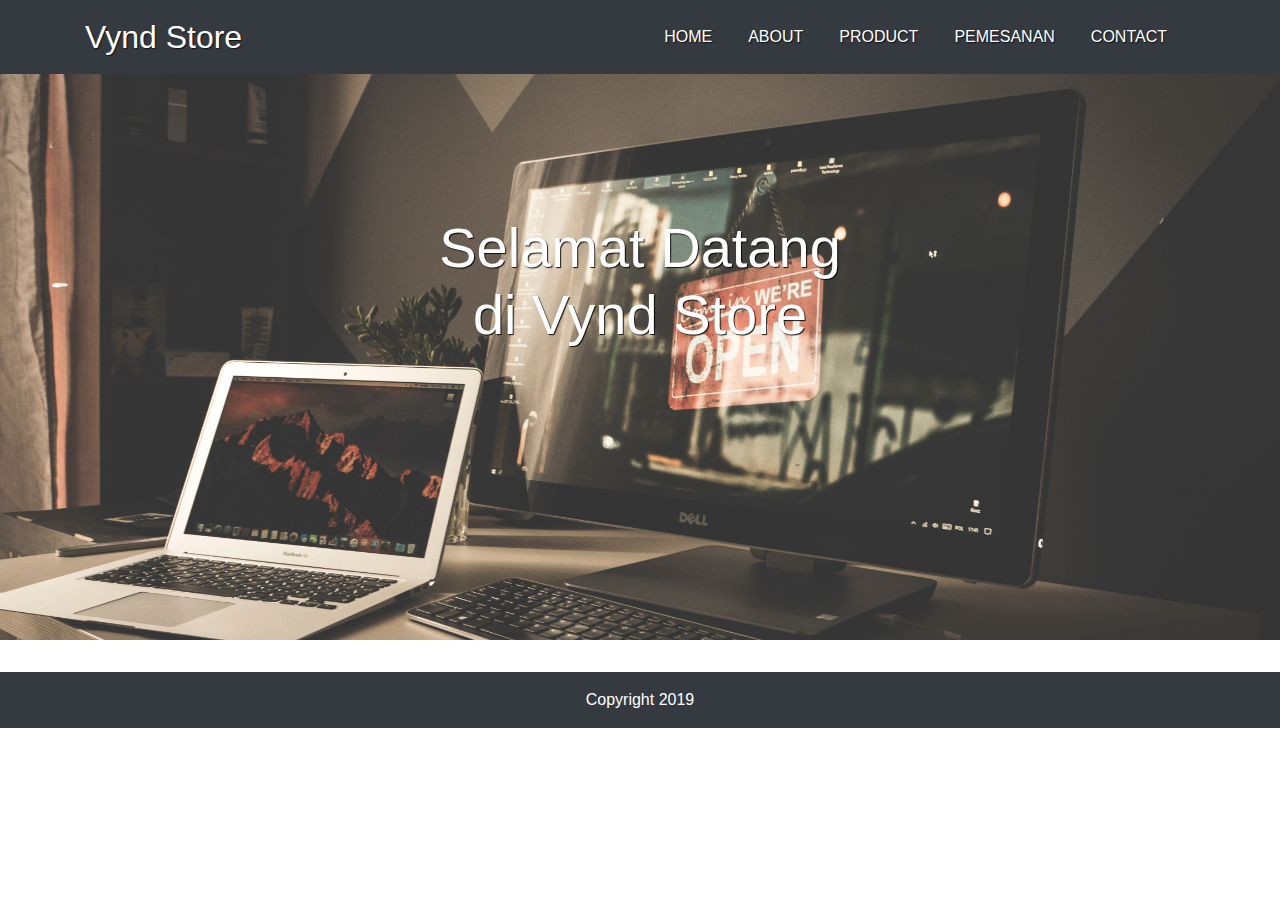
<file: index.html>
<!doctype html>
<html lang="en">
  <head>
    <!-- Required meta tags -->
    <meta charset="utf-8">
    <meta name="viewport" content="width=device-width, initial-scale=1, shrink-to-fit=no">

    <!-- Bootstrap CSS -->
    <link rel="stylesheet" type="text/css" href="css/bootstrap.min.css">

    <!-- My CSS -->
    <link rel="stylesheet" href="style.css">

    <title>Vynd Store</title>
  </head>
  <body>

    <!-- Optional JavaScript -->
    <script type="text/javascript" src="js/bootstrap.min.js"></script>

    <!-- Navbar -->
    <nav class="navbar fixed-top navbar-expand-lg navbar-light bg-dark">
      <div class="container">
          <a class="navbar-brand" href="#">Vynd Store</a>
          <button class="navbar-toggler" type="button" data-toggle="collapse" data-target="#navbarNavAltMarkup" aria-controls="navbarNavAltMarkup" aria-expanded="false" aria-label="Toggle navigation">
            <span class="navbar-toggler-icon"></span>
          </button>
          <div class="collapse navbar-collapse" id="navbarNavAltMarkup">
            <div class="navbar-nav ml-auto">
              <a class="nav-item nav-link" href="#home">Home <span class="sr-only">(current)</span></a>
              <a class="nav-item nav-link" href="about.html">About</a>
              <a class="nav-item nav-link" href="product.html">Product</a>
              <a class="nav-item nav-link" href="order.html">Pemesanan</a>
              <a class="nav-item nav-link" href="contact.html">Contact</a>
            </div>
          </div>
          </div>
        </nav>

    <!-- Jumbotron -->
    <div class="home">
    <section class="home" id="home">
    <div class="jumbotron jumbotron-fluid jumbotron-home">
      <div class="container">
        <h1 class="display-4">Selamat Datang <br>di Vynd Store </h1>
      </div>
    </div>
    </section>
    </div>

    <footer class="bg-dark text-white">
      <div class="container">
        <div class="row pt-3">
          <div class="col text-center">
            <p>Copyright 2019</p>
          </div>
        </div>
      </div>
    </footer>


  </body>
</html>
</file>
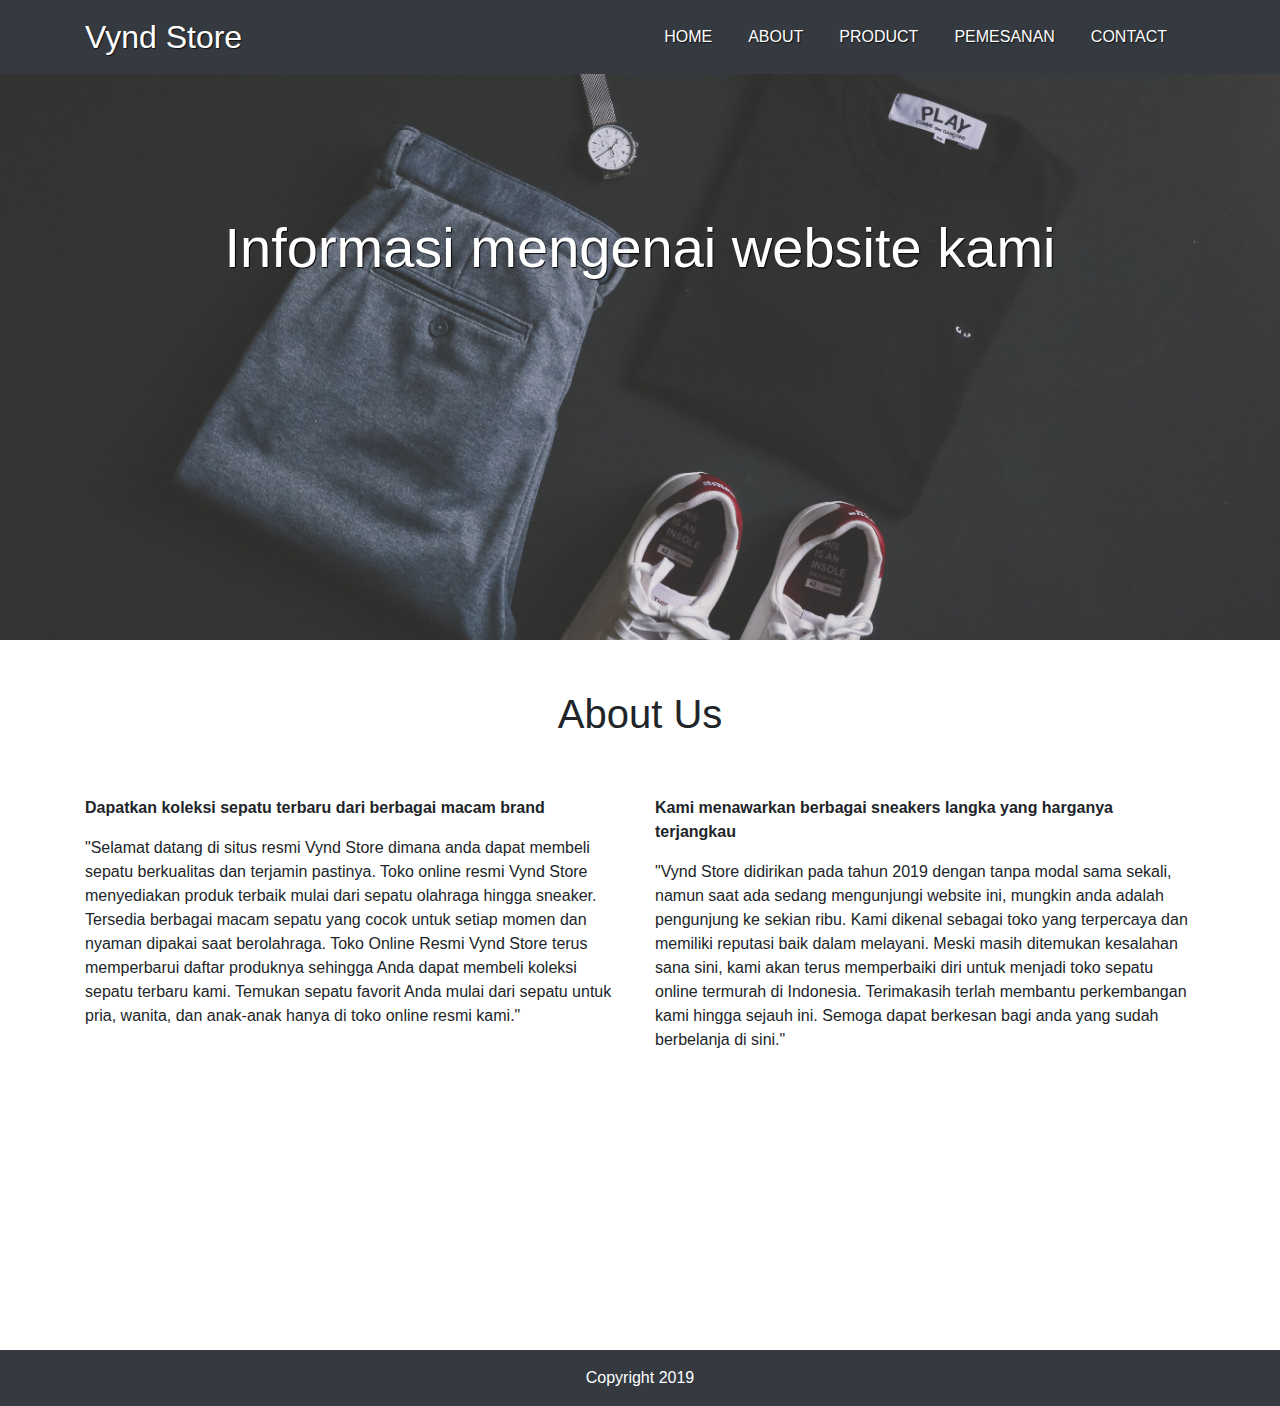
<file: about.html>
<!doctype html>
<html lang="en">
  <head>
    <!-- Required meta tags -->
    <meta charset="utf-8">
    <meta name="viewport" content="width=device-width, initial-scale=1, shrink-to-fit=no">

    <!-- Bootstrap CSS -->
    <link rel="stylesheet" type="text/css" href="css/bootstrap.min.css">

    <!-- My CSS -->
    <link rel="stylesheet" href="style.css">

    <title>Vynd Store</title>
  </head>
  <body>

    <!-- Optional JavaScript -->
    <script type="text/javascript" src="js/bootstrap.min.js"></script>

    <!-- Navbar -->
    <nav class="navbar fixed-top navbar-expand-lg navbar-light bg-dark">
      <div class="container">
          <a class="navbar-brand" href="#">Vynd Store</a>
          <button class="navbar-toggler" type="button" data-toggle="collapse" data-target="#navbarNavAltMarkup" aria-controls="navbarNavAltMarkup" aria-expanded="false" aria-label="Toggle navigation">
            <span class="navbar-toggler-icon"></span>
          </button>
          <div class="collapse navbar-collapse" id="navbarNavAltMarkup">
            <div class="navbar-nav ml-auto">
              <a class="nav-item nav-link" href="index.html">Home</a> 
              <a class="nav-item nav-link" href="#about">About<span class="sr-only">(current)</span></a>
              <a class="nav-item nav-link" href="product.html">Product</a>
              <a class="nav-item nav-link" href="order.html">Pemesanan</a>
              <a class="nav-item nav-link" href="contact.html">Contact</a>
            </div>
          </div>
          </div>
        </nav>

    <!-- Jumbotron -->
    <section class="home" id="home">
    <div class="jumbotron jumbotron-fluid jumbotron-about">
      <div class="container">
        <h1 class="display-4">Informasi mengenai website kami </h1>
      </div>
    </div>
    </section>

    <!-- Kolom About -->
    <section class="about" id="about">
        <div class="container">
          <div class="row">
            <div class="col text-center">
              <h1 id="about">About Us</h1>
            </div>
          </div>
          <div class="desk">
          <div class="row">
            <div class="col
            ">
              <p><b>Dapatkan koleksi sepatu terbaru dari berbagai macam brand </b></p>
              <p>"Selamat datang di situs resmi Vynd Store dimana anda dapat membeli sepatu berkualitas dan terjamin pastinya.
                Toko online resmi Vynd Store menyediakan produk terbaik mulai dari sepatu olahraga hingga sneaker. Tersedia berbagai macam sepatu yang cocok untuk setiap momen dan nyaman dipakai saat berolahraga. Toko Online Resmi Vynd Store terus memperbarui daftar produknya sehingga Anda dapat membeli koleksi sepatu terbaru kami. Temukan sepatu favorit Anda mulai dari sepatu untuk pria, wanita, dan anak-anak hanya di toko online resmi kami."
              </p>
            </div>
            <div class="col">
                <p><b>Kami menawarkan berbagai sneakers langka yang harganya terjangkau</b></p>
                <p>"Vynd Store didirikan pada tahun 2019 dengan tanpa modal sama sekali, namun saat ada sedang mengunjungi website ini, mungkin anda adalah pengunjung ke sekian ribu. Kami dikenal sebagai toko yang terpercaya dan memiliki reputasi baik dalam melayani. Meski masih ditemukan kesalahan sana sini, kami akan terus memperbaiki diri untuk menjadi toko sepatu online termurah di Indonesia. Terimakasih terlah membantu perkembangan kami hingga sejauh ini. Semoga dapat berkesan bagi anda yang sudah berbelanja di sini."
                </p>
              </div>
          </div> 
        </div>
        </div>
    </section>
    
    <footer class="bg-dark text-white">
        <div class="container">
          <div class="row pt-3">
            <div class="col text-center">
              <p>Copyright 2019</p>
            </div>
          </div>
        </div>
      </footer>

  </body>
</html>
</file>
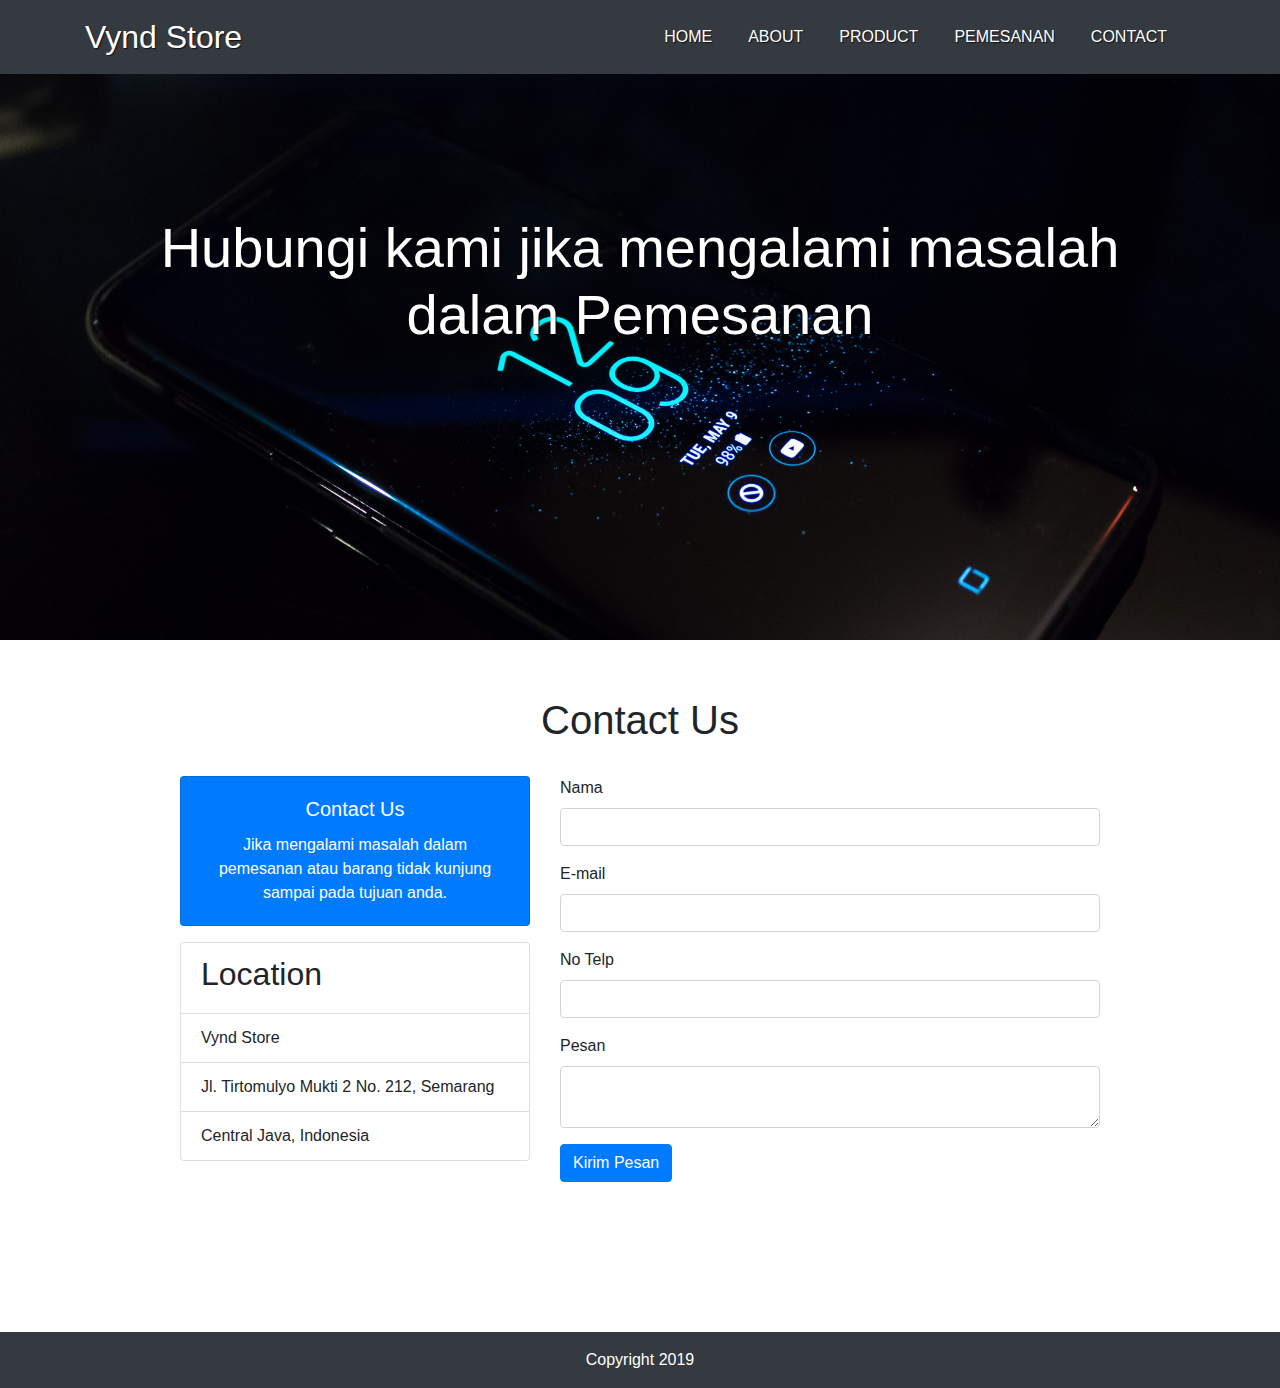
<file: contact.html>
<!doctype html>
<html lang="en">
  <head>
    <!-- Required meta tags -->
    <meta charset="utf-8">
    <meta name="viewport" content="width=device-width, initial-scale=1, shrink-to-fit=no">

    <!-- Bootstrap CSS -->
    <link rel="stylesheet" type="text/css" href="css/bootstrap.min.css">

    <!-- My CSS -->
    <link rel="stylesheet" href="style.css">

    <title>Vynd Store</title>
  </head>
  <body>

    <!-- Optional JavaScript -->
    <script type="text/javascript" src="js/bootstrap.min.js"></script>

    <!-- Navbar -->
    <nav class="navbar fixed-top navbar-expand-lg navbar-light bg-dark">
      <div class="container">
          <a class="navbar-brand" href="#">Vynd Store</a>
          <button class="navbar-toggler" type="button" data-toggle="collapse" data-target="#navbarNavAltMarkup" aria-controls="navbarNavAltMarkup" aria-expanded="false" aria-label="Toggle navigation">
            <span class="navbar-toggler-icon"></span>
          </button>
          <div class="collapse navbar-collapse" id="navbarNavAltMarkup">
            <div class="navbar-nav ml-auto">
              <a class="nav-item nav-link" href="index.html">Home</a> 
              <a class="nav-item nav-link" href="about.html">About</a>
              <a class="nav-item nav-link" href="product.html">Product</a>
              <a class="nav-item nav-link" href="order.html">Pemesanan</a>
              <a class="nav-item nav-link" href="#contact">Contact<span class="sr-only">(current)</span></a>
            </div>
          </div>
          </div>
        </nav>

    <!-- Jumbotron -->
    <section class="home" id="home">
    <div class="jumbotron jumbotron-fluid jumbotron-contact">
      <div class="container">
        <h1 class="display-4">Hubungi kami jika mengalami masalah dalam Pemesanan</h1>
      </div>
    </div>
    </section>

    <!-- Contact -->
  <section id="contact" class="contact">
    <div class="container">
      <div class="row pt-4 ">
        <div class="col text-center">
          <h1>Contact Us</h1>
        </div>
      </div>
  
      <div class="row justify-content-center">
        <div class="col-lg-4">
          <div class="card text-white bg-primary mb-3 mt-4 text-center">
            <div class="card-body">
              <h5 class="card-title">Contact Us</h5>
              <p class="card-text">Jika mengalami masalah dalam pemesanan atau barang tidak kunjung sampai pada tujuan anda.</p>
            </div>
          </div>
          <ul class="list-group">
            <li class="list-group-item"><h2>Location</h2></li>
            <li class="list-group-item">Vynd Store</li>
            <li class="list-group-item">Jl. Tirtomulyo Mukti 2 No. 212, Semarang</li>
            <li class="list-group-item">Central Java, Indonesia</li>
          </ul>
        </div>
  
        <div class="col-lg-6">
          <form>
            <div class="form-group mt-4">
              <label for="nama">Nama</label>
              <input type="text" class="form-control" id="nama">
            </div>
            <div class="form-group">
              <label for="nama">E-mail</label>
              <input type="text" class="form-control" id="email">
            </div>
            <div class="form-group">
              <label for="nama">No Telp</label>
              <input type="text" class="form-control" id="telp">
            </div>
            <div class="form-group">
              <label for="nama">Pesan</label>
              <textarea name="pesan" id="pesan" class="form-control"></textarea>
            </div>
            <div class="form-group">
              <button type="button" class="btn btn-primary">Kirim Pesan</button>
            </div>
          </form>
        </div>
      </div>
    </div>
    </section>

    <footer class="bg-dark text-white">
        <div class="container">
          <div class="row pt-3">
            <div class="col text-center">
              <p>Copyright 2019</p>
            </div>
          </div>
        </div>
      </footer>
      

  </body>
</html>
</file>
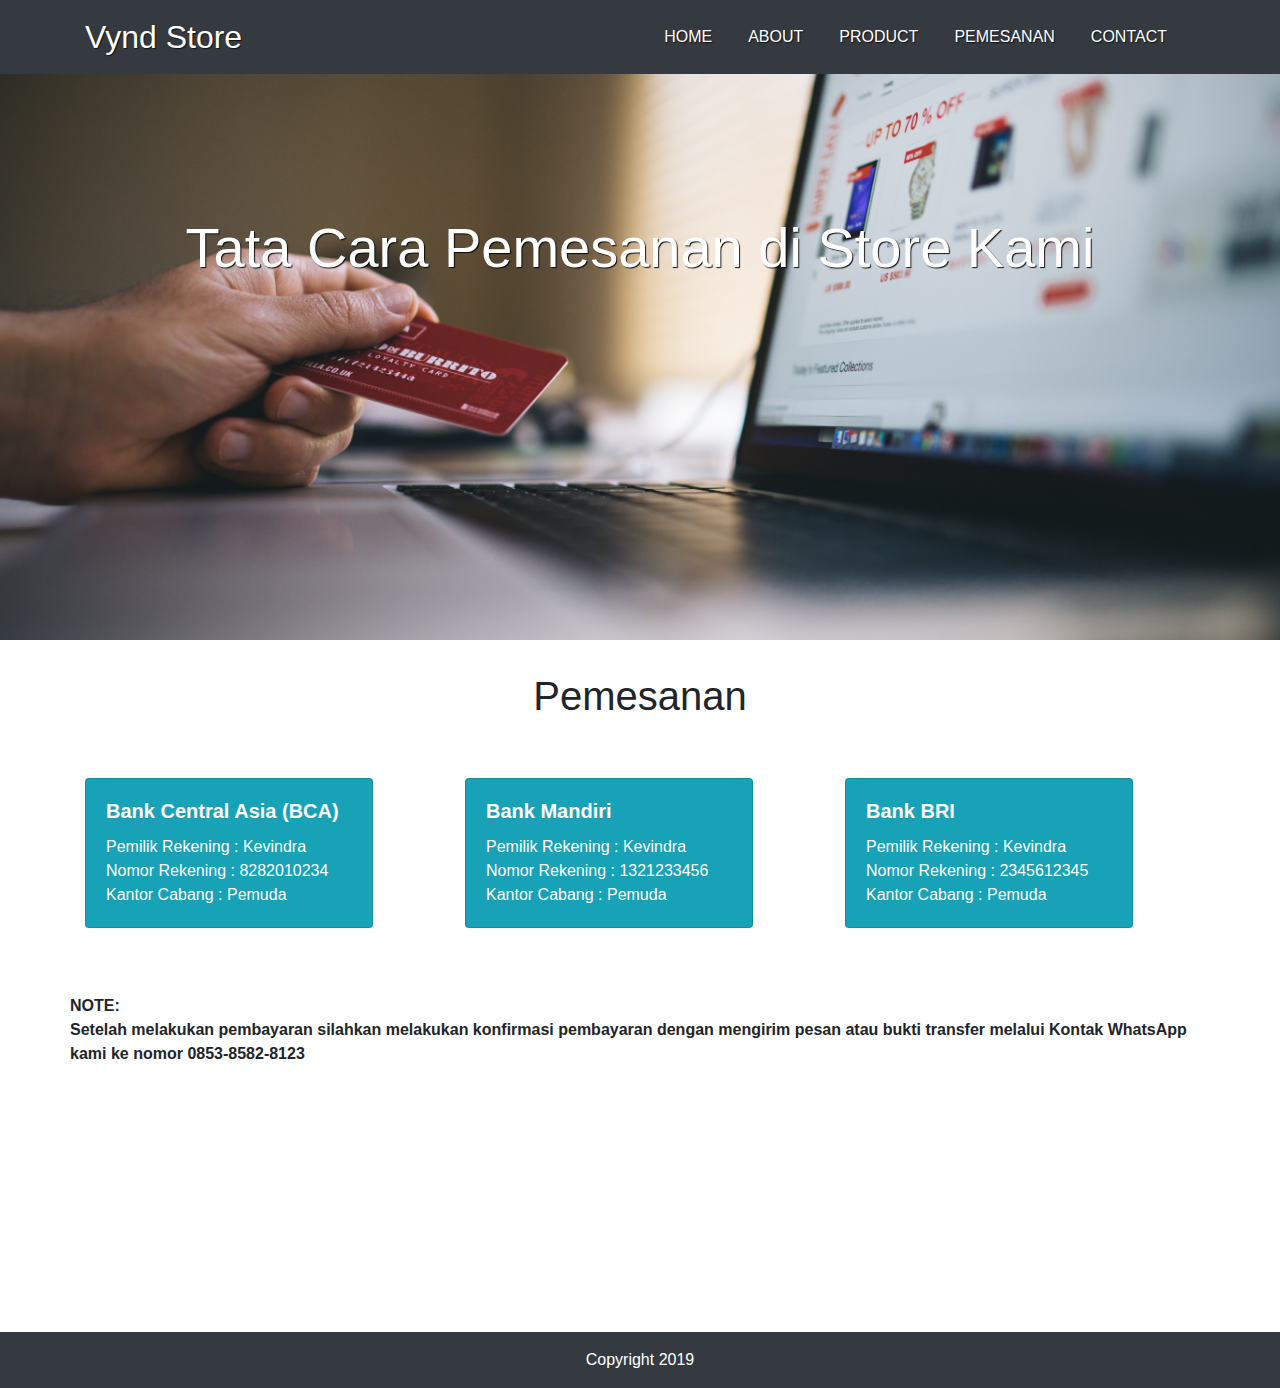
<file: order.html>
<!doctype html>
<html lang="en">
  <head>
    <!-- Required meta tags -->
    <meta charset="utf-8">
    <meta name="viewport" content="width=device-width, initial-scale=1, shrink-to-fit=no">

    <!-- Bootstrap CSS -->
    <link rel="stylesheet" type="text/css" href="css/bootstrap.min.css">

    <!-- My CSS -->
    <link rel="stylesheet" href="style.css">

    <title>Vynd Store</title>
  </head>
  <body>

    <!-- Optional JavaScript -->
    <script type="text/javascript" src="js/bootstrap.min.js"></script>

    <!-- Navbar -->
    <nav class="navbar fixed-top navbar-expand-lg navbar-light bg-dark">
      <div class="container">
          <a class="navbar-brand" href="#">Vynd Store</a>
          <button class="navbar-toggler" type="button" data-toggle="collapse" data-target="#navbarNavAltMarkup" aria-controls="navbarNavAltMarkup" aria-expanded="false" aria-label="Toggle navigation">
            <span class="navbar-toggler-icon"></span>
          </button>
          <div class="collapse navbar-collapse" id="navbarNavAltMarkup">
            <div class="navbar-nav ml-auto">
              <a class="nav-item nav-link" href="index.html">Home</a> 
              <a class="nav-item nav-link" href="about.html">About</a>
              <a class="nav-item nav-link" href="product.html">Product</a>
              <a class="nav-item nav-link" href="#pemesanan">Pemesanan<span class="sr-only">(current)</span></a>
              <a class="nav-item nav-link" href="contact.html">Contact</a>
            </div>
          </div>
          </div>
        </nav>

    <!-- Jumbotron -->
    <section class="home" id="home">
    <div class="jumbotron jumbotron-fluid jumbotron-order">
      <div class="container">
        <h1 class="display-4">Tata Cara Pemesanan di Store Kami</h1>
      </div>
    </div>
    </section>

    <!-- Pemesanan -->
    <section id="pemesanan" class="pemesanan">
        <div class="container">
            <div class="col text-center">
                <h1 id="product">Pemesanan</h1>
            </div>
        <div class="row">
            <div class="col">
                <div class="card text-white bg-info mb-3" style="max-width: 18rem;">
                <div class="card-body">
                    <h5 class="card-title"><b>Bank Central Asia (BCA)</b></h5>
                    <p class="card-text">Pemilik Rekening : Kevindra <br> Nomor Rekening  : 8282010234 <br> Kantor Cabang     : Pemuda</p>
                </div>
                </div>  
            </div>
            <div class="col">
                <div class="card text-white bg-info mb-3" style="max-width: 18rem;">
                <div class="card-body">
                    <h5 class="card-title"><b>Bank Mandiri</b></h5>
                    <p class="card-text">Pemilik Rekening : Kevindra <br> Nomor Rekening  : 1321233456 <br> Kantor Cabang     : Pemuda</p>
                </div>
                </div>  
            </div>
            <div class="col">
                <div class="card text-white bg-info mb-3" style="max-width: 18rem;">
                <div class="card-body">
                    <h5 class="card-title"><b>Bank BRI</b></b></h5>
                    <p class="card-text">Pemilik Rekening : Kevindra <br> Nomor Rekening  : 2345612345 <br> Kantor Cabang     : Pemuda</p>
                </div>
                </div>  
            </div>
        </div>
        <div class="note">
        <div class="row">
            <b>NOTE: 
            <br>Setelah melakukan pembayaran silahkan melakukan konfirmasi pembayaran dengan mengirim pesan atau bukti transfer melalui Kontak WhatsApp kami ke nomor 0853-8582-8123 </b>
        </div>
        </div>
        </div>
    </section>

    <footer class="bg-dark text-white">
        <div class="container">
          <div class="row pt-3">
            <div class="col text-center">
              <p>Copyright 2019</p>
            </div>
          </div>
        </div>
      </footer>

  </body>
</html>
</file>
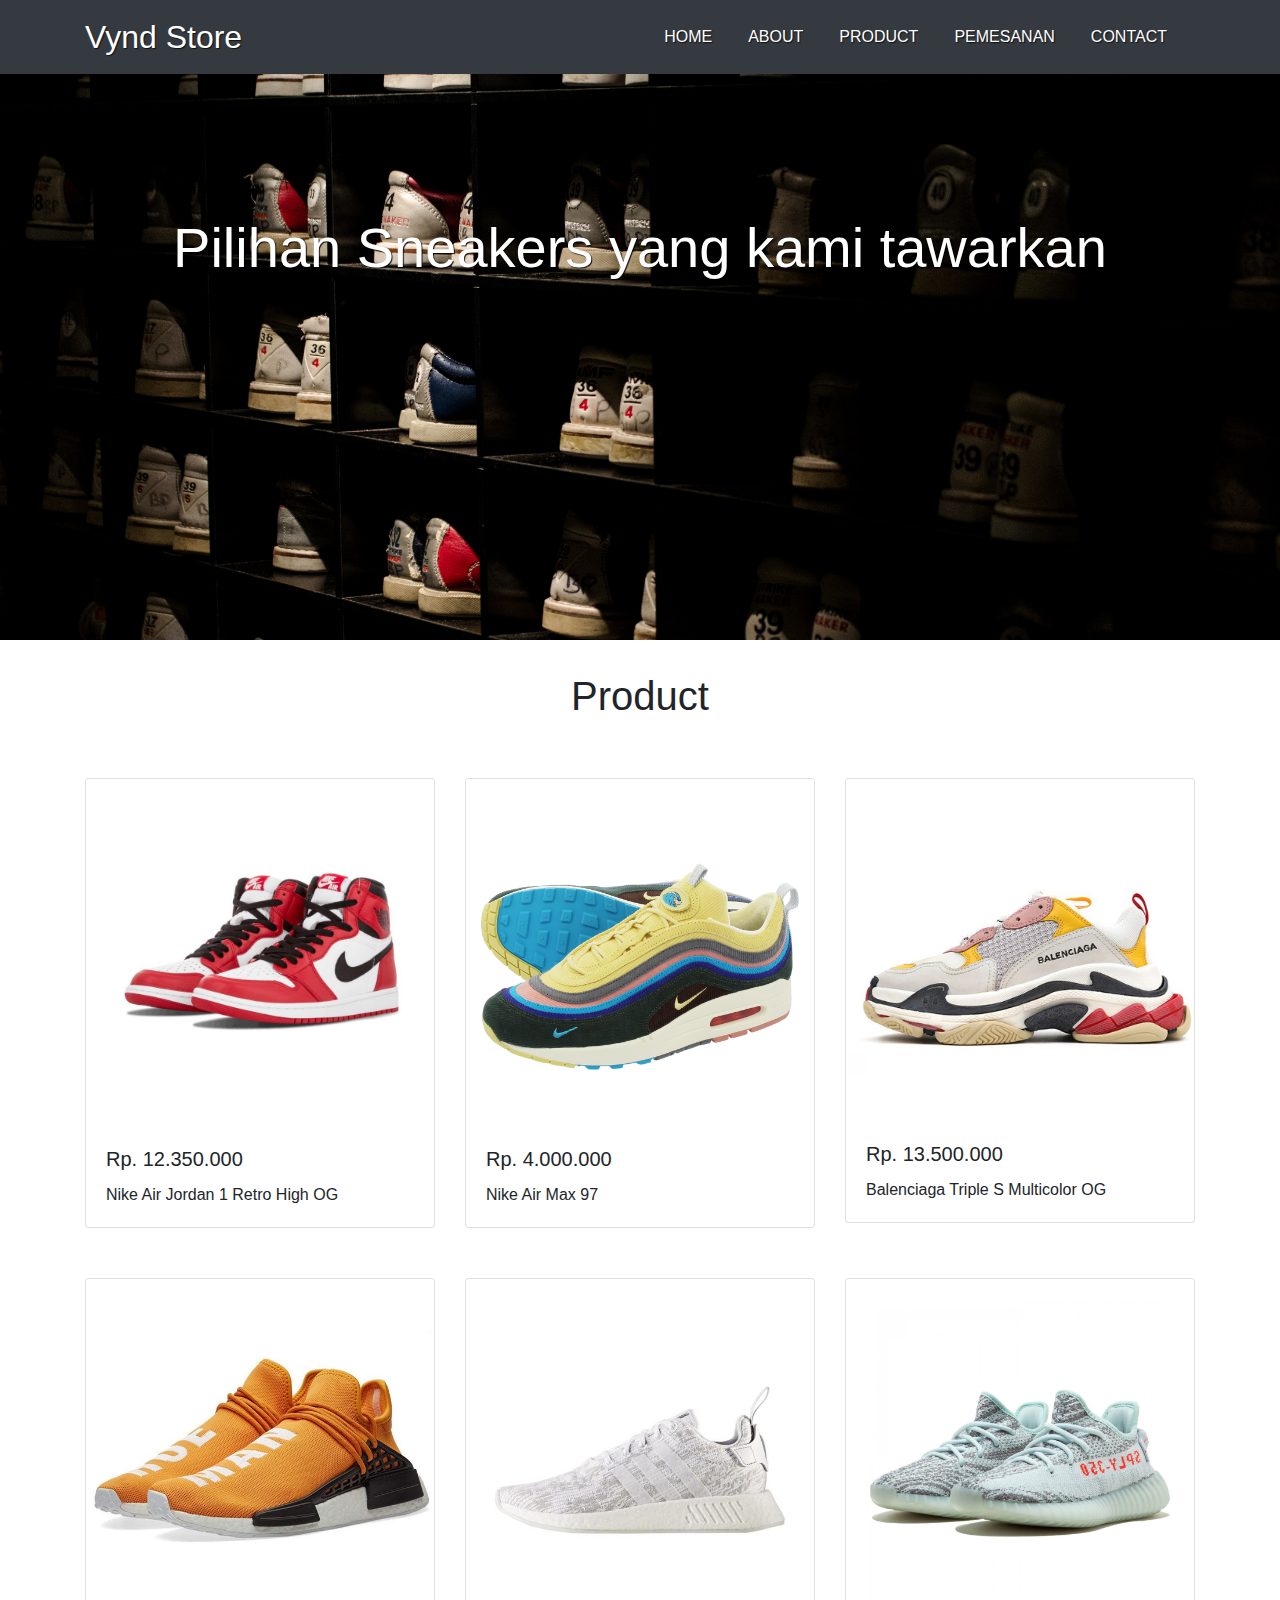
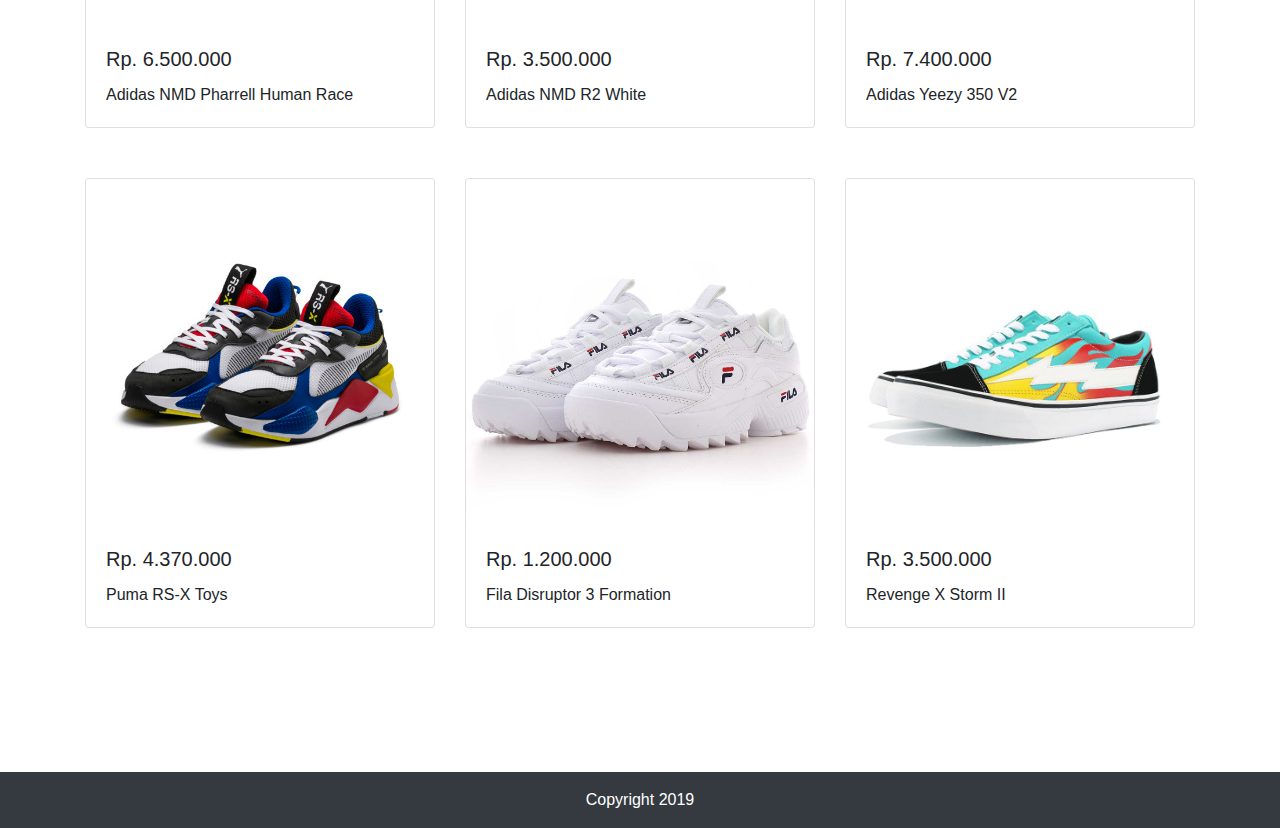
<file: product.html>
<!doctype html>
<html lang="en">
  <head>
    <!-- Required meta tags -->
    <meta charset="utf-8">
    <meta name="viewport" content="width=device-width, initial-scale=1, shrink-to-fit=no">

    <!-- Bootstrap CSS -->
    <link rel="stylesheet" type="text/css" href="css/bootstrap.min.css">

    <!-- My CSS -->
    <link rel="stylesheet" href="style.css">

    <title>Vynd Store</title>
  </head>
  <body>

    <!-- Optional JavaScript -->
    <script type="text/javascript" src="js/bootstrap.min.js"></script>

    <!-- Navbar -->
    <nav class="navbar fixed-top navbar-expand-lg navbar-light bg-dark">
      <div class="container">
          <a class="navbar-brand" href="#">Vynd Store</a>
          <button class="navbar-toggler" type="button" data-toggle="collapse" data-target="#navbarNavAltMarkup" aria-controls="navbarNavAltMarkup" aria-expanded="false" aria-label="Toggle navigation">
            <span class="navbar-toggler-icon"></span>
          </button>
          <div class="collapse navbar-collapse" id="navbarNavAltMarkup">
            <div class="navbar-nav ml-auto">
              <a class="nav-item nav-link" href="index.html">Home </a>
              <a class="nav-item nav-link" href="about.html">About</a>
              <a class="nav-item nav-link" href="#product">Product<span class="sr-only">(current)</span></a>
              <a class="nav-item nav-link" href="order.html">Pemesanan</a>
              <a class="nav-item nav-link" href="contact.html">Contact</a>
            </div>
          </div>
          </div>
        </nav>

    <!-- Jumbotron -->
    <section class="home" id="home">
    <div class="jumbotron jumbotron-fluid jumbotron-product">
      <div class="container">
        <h1 class="display-4">Pilihan Sneakers yang kami tawarkan</h1>
      </div>
    </div>
    </section>

    <!-- Card -->
    <section class="product" id="product">
        <div class="container">
          <div class="product">
            <div class="row">
              <div class="col text-center">
                <h1 id="product">Product</h1>
              </div>
            </div>
            <div class="row">
              <div class="col">
                  <div class="card">
                      <img src="img/product/jordan1og.jpg" class="card-img-top">
                      <div class="card-body">
                        <h5 class="card-title">Rp. 12.350.000</h5>
                        <p class="card-text">Nike Air Jordan 1 Retro High OG</p>
                      </div>
                    </div>
              </div>
              <div class="col">
                  <div class="card">
                      <img src="img/product/airmax97.jpg" class="card-img-top" alt="...">
                      <div class="card-body">
                        <h5 class="card-title">Rp. 4.000.000</h5>
                        <p class="card-text">Nike Air Max 97</p>
                      </div>
                    </div>
              </div>
              <div class="col">
                  <div class="card">
                      <img src="img/product/balenciaga.png" class="card-img-top" alt="...">
                      <div class="card-body">
                        <h5 class="card-title">Rp. 13.500.000</h5>
                        <p class="card-text">Balenciaga Triple S Multicolor OG</p>
                      </div>
                    </div>
              </div>
            </div>
    
            <div class="row">
                <div class="col">
                    <div class="card">
                        <img src="img/product/nmdhumanrace.jpg" class="card-img-top" alt="...">
                        <div class="card-body">
                          <h5 class="card-title">Rp. 6.500.000</h5>
                          <p class="card-text">Adidas NMD Pharrell Human Race</p>
                        </div>
                      </div>
                </div>
                <div class="col">
                    <div class="card">
                        <img src="img/product/nmdr2.jpg" class="card-img-top" alt="...">
                        <div class="card-body">
                          <h5 class="card-title">Rp. 3.500.000</h5>
                          <p class="card-text">Adidas NMD R2 White</p>
                        </div>
                      </div>
                </div>
                <div class="col">
                    <div class="card">
                        <img src="img/product/yeezy350v.jpg" class="card-img-top" alt="...">
                        <div class="card-body">
                          <h5 class="card-title">Rp. 7.400.000</h5>
                          <p class="card-text">Adidas Yeezy 350 V2</p>
                        </div>
                      </div>
                </div>
              </div>
    
              <div class="row">
                  <div class="col">
                      <div class="card">
                          <img src="img/product/pumarsx.jpg" class="card-img-top" alt="...">
                          <div class="card-body">
                            <h5 class="card-title">Rp. 4.370.000</h5>
                            <p class="card-text">Puma RS-X Toys</p>
                          </div>
                        </div>
                  </div>
                  <div class="col">
                      <div class="card">
                          <img src="img/product/dformation.jpg" class="card-img-top" alt="...">
                          <div class="card-body">
                            <h5 class="card-title">Rp. 1.200.000</h5>
                            <p class="card-text">Fila Disruptor 3 Formation</p>
                          </div>
                        </div>
                  </div>
                  <div class="col">
                      <div class="card">
                          <img src="img/product/revengexstorm.jpg" class="card-img-top" alt="...">
                          <div class="card-body">
                            <h5 class="card-title">Rp. 3.500.000</h5>
                            <p class="card-text">Revenge X Storm II</p>
                          </div>
                        </div>
                  </div>
                </div>
          </div>
        </div>
      </div>
    </section>

    <footer class="bg-dark text-white">
        <div class="container">
          <div class="row pt-3">
            <div class="col text-center">
              <p>Copyright 2019</p>
            </div>
          </div>
        </div>
      </footer>
      
  </body>
</html>
</file>
<file: style.css>
/* Navbar */
.navbar-brand{
    font-family: 'Teko', sans-serif;
    font-size: 32px;
}

.nav-link{
    text-transform: uppercase;
    margin-right: 20px;
}

.nav-link:hover{
    border-bottom: 3px solid #ffffff;
}

.navbar-brand, .nav-link{
    color: white !important;
    text-shadow: 1px 1px 1px rgba(0, 0, 0, 0.7);
}

/* Jumbotron */
.jumbotron-home{
    background-image: url(img/jumbotron-bg.jpg);
    background-size: cover;
    height: 640px;
}

.jumbotron-about{
    background-image: url(img/pairbg.jpg);
    background-size: cover;
    height: 640px;
}

.jumbotron-product{
    background-image: url(img/shoesbg.jpg);
    background-size: cover;
    height: 640px;
}

.jumbotron-order{
    background-image: url(img/order-bg.jpg);
    background-size: cover;
    height: 640px;   
}

.jumbotron-contact{
    background-image: url(img/android-bg.jpg);
    background-size: cover;
    height: 640px;
}

.jumbotron .display-4{
    color: white;
    text-align: center;
    margin-top: 150px;
    font-weight: 400;
    font-family: 'Roboto Condensed', sans-serif;
    text-shadow: 1px 1px 1px rgba(0, 0, 0, 0.9);
}

/* About */
.about{
    height: 660px;
    text-align: center;
    margin-top: 50px;
    background-size: cover;
}
.desk{
    margin-top: 50px;
    text-align: left;
}

/* Card */
.product{
    height: 1700px;
    background-size: cover;
}

.card{
    margin-top: 50px;
}

/* Contact */
.contact{
    height: 660px;
}

/* Pemesanan */
.pemesanan{
    height: 660px;
    background-size: cover;
}
.note{
    margin-top: 50px;
}
</file>
